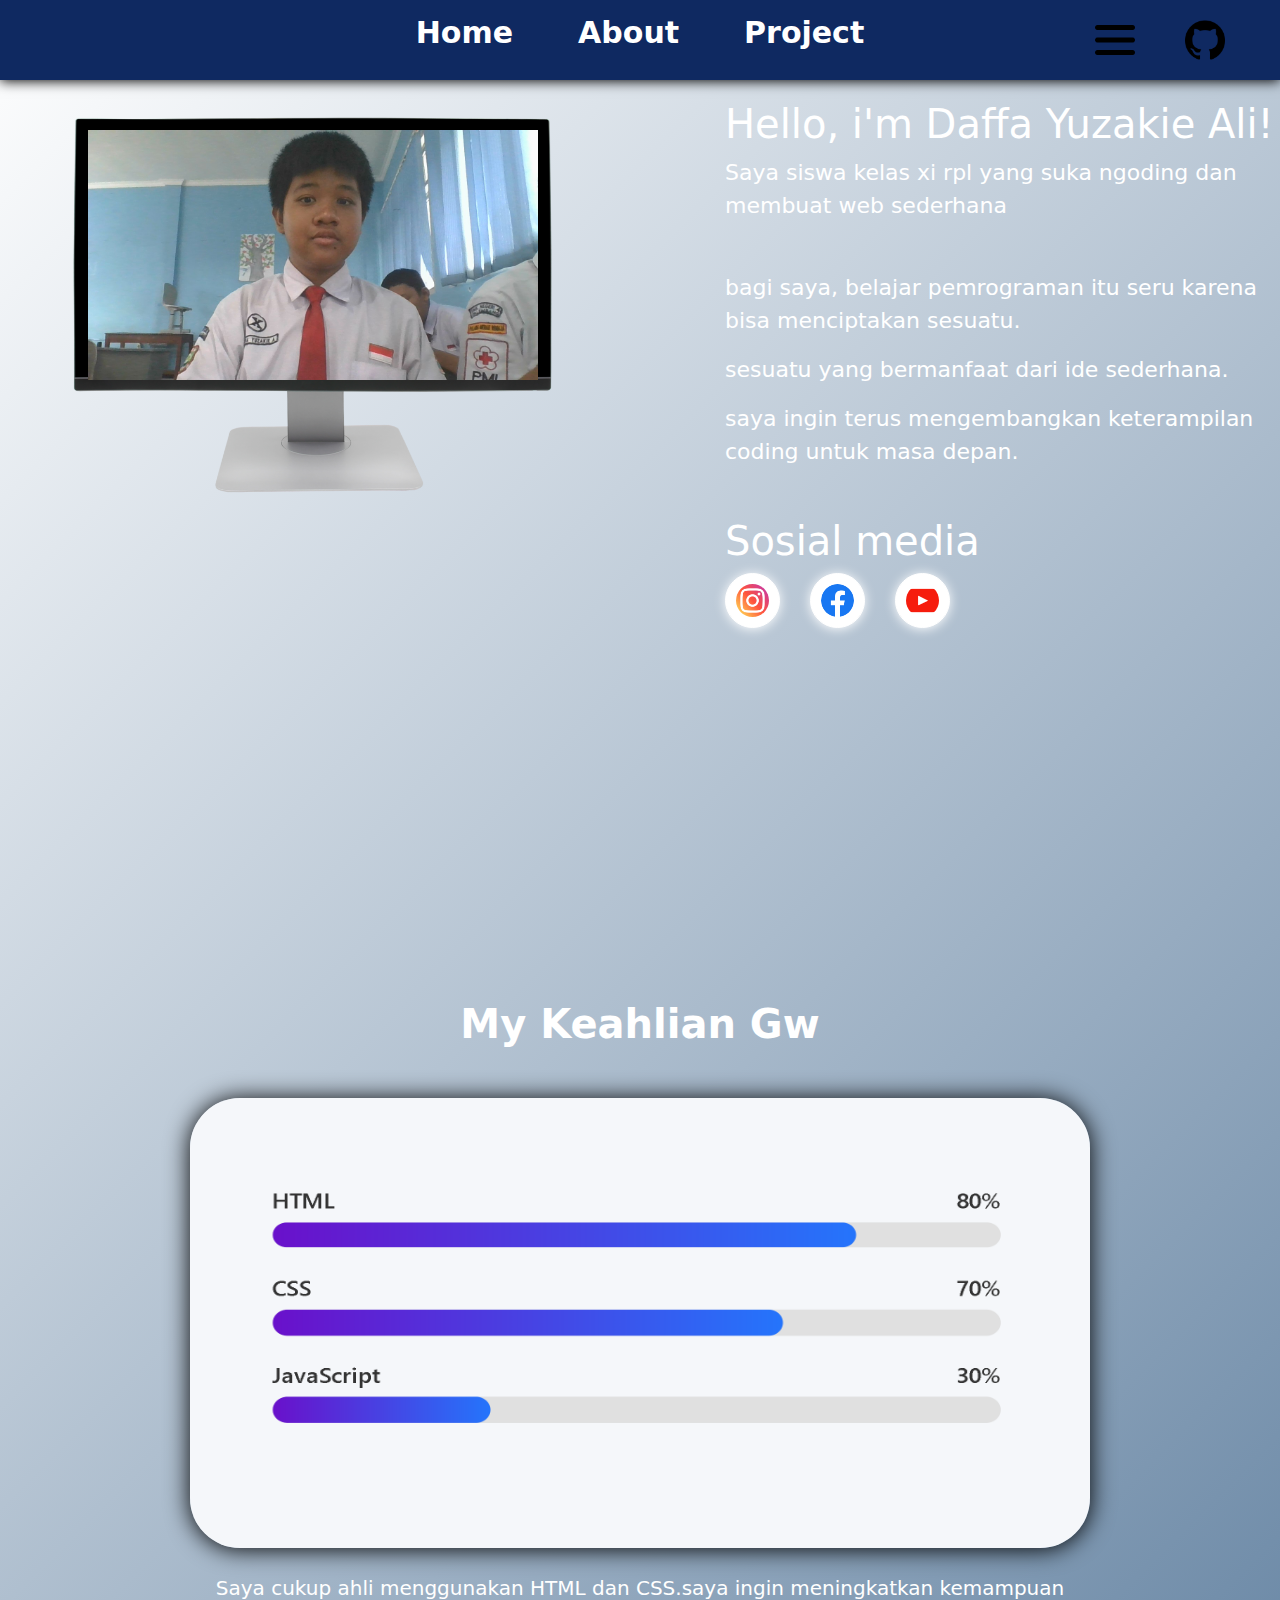
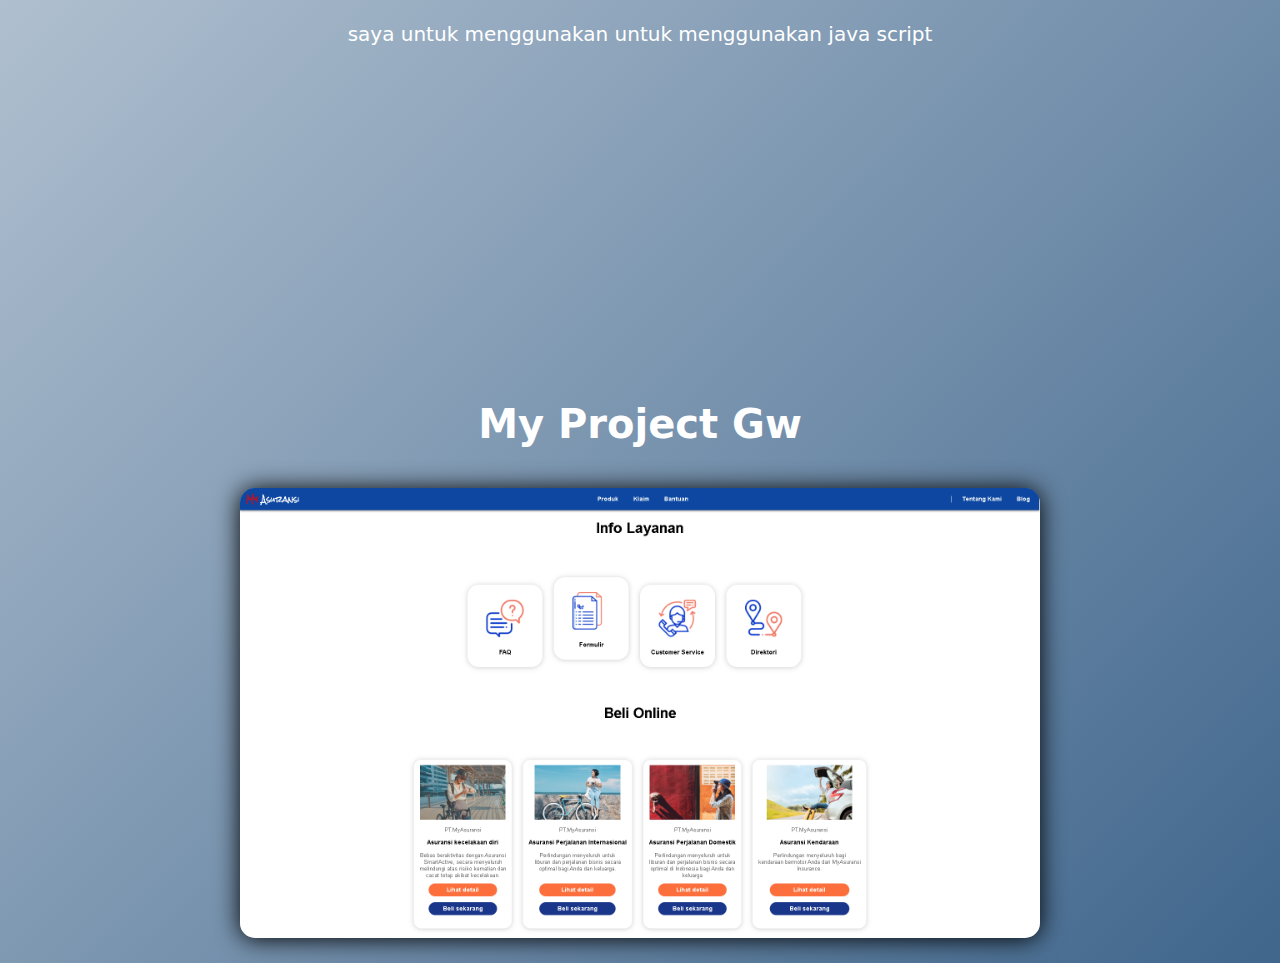
<file: index.html>
<!DOCTYPE html>
<html lang="en">
<head>
    <meta charset="UTF-8">
    <meta name="viewport" content="width=device-width, initial-scale=1.0">
    <title>My Project Porto Gw</title>  
    <link rel="stylesheet" href="portofoliomy.css">
    <link rel="stylesheet" href="https://cdn.jsdelivr.net/npm/bootstrap@5.3.8/dist/css/bootstrap.min.css">

</head>
<body>
    <nav>
        <div class="left">
            <p><b>Home</b></p>
            <p><b>About</b></p>
            <p><b>Project</b></p>
        </div>

        <div class="right">
            <img src="menu (1).png">
            <img src="github.png">
        </div>
    </nav>
    <div class="main">

         <div class="left-1">            <img src="computer-monitor-free-png.webp">
           <div class="foto-oe">
             <img src="e40b073c-5d39-492d-863b-a142916d5747.jfif">
           </div>
             <div class="center">
        </div>
        </div>

        <div class="right">
            <h1>Hello, i'm Daffa Yuzakie Ali!</h1>
            <p>Saya siswa kelas xi rpl yang suka ngoding dan membuat web sederhana</p>
            <br>
            <p>
            bagi saya, belajar pemrograman itu seru karena
            bisa menciptakan sesuatu.</p>
            <p>
            sesuatu yang bermanfaat dari
            ide sederhana.  </p>
            <p>
            saya ingin terus 
            mengembangkan keterampilan coding untuk
            masa depan.</p>
            <br>
            <h1>Sosial media</h1>
            <div class="img">
                <img src="instagram (1).png" >
                <img src="facebook.png">
                <img src="youtube.png">
            </div>
        </div>
        

        
    </div>
    <div class="hehe">
        <div class="yapping">
            <center><h1><b>My Keahlian Gw</b></h1></center>
        </div>
        <div class="keahlian">
            <center><img src="Screenshot (52).png"></center>
        </div>
        <div class="haha">
            <p>Saya cukup ahli menggunakan HTML dan CSS.saya ingin meningkatkan kemampuan</p>
                <p>saya untuk menggunakan untuk menggunakan java script</p>
        </div>
    </div>

    <div class="hoho">
        <div class="yapping2">
            <center><h1><b>My Project Gw</b></h1></center>
        </div>
        <div class="project">
            <img src="Screenshot (50).png">
        </div>

        
    </div>
       


    <script src="https://cdn.jsdelivr.net/npm/bootstrap@5.3.8/dist/js/bootstrap.bundle.min.js"></script>
</body>
</html>
</file>
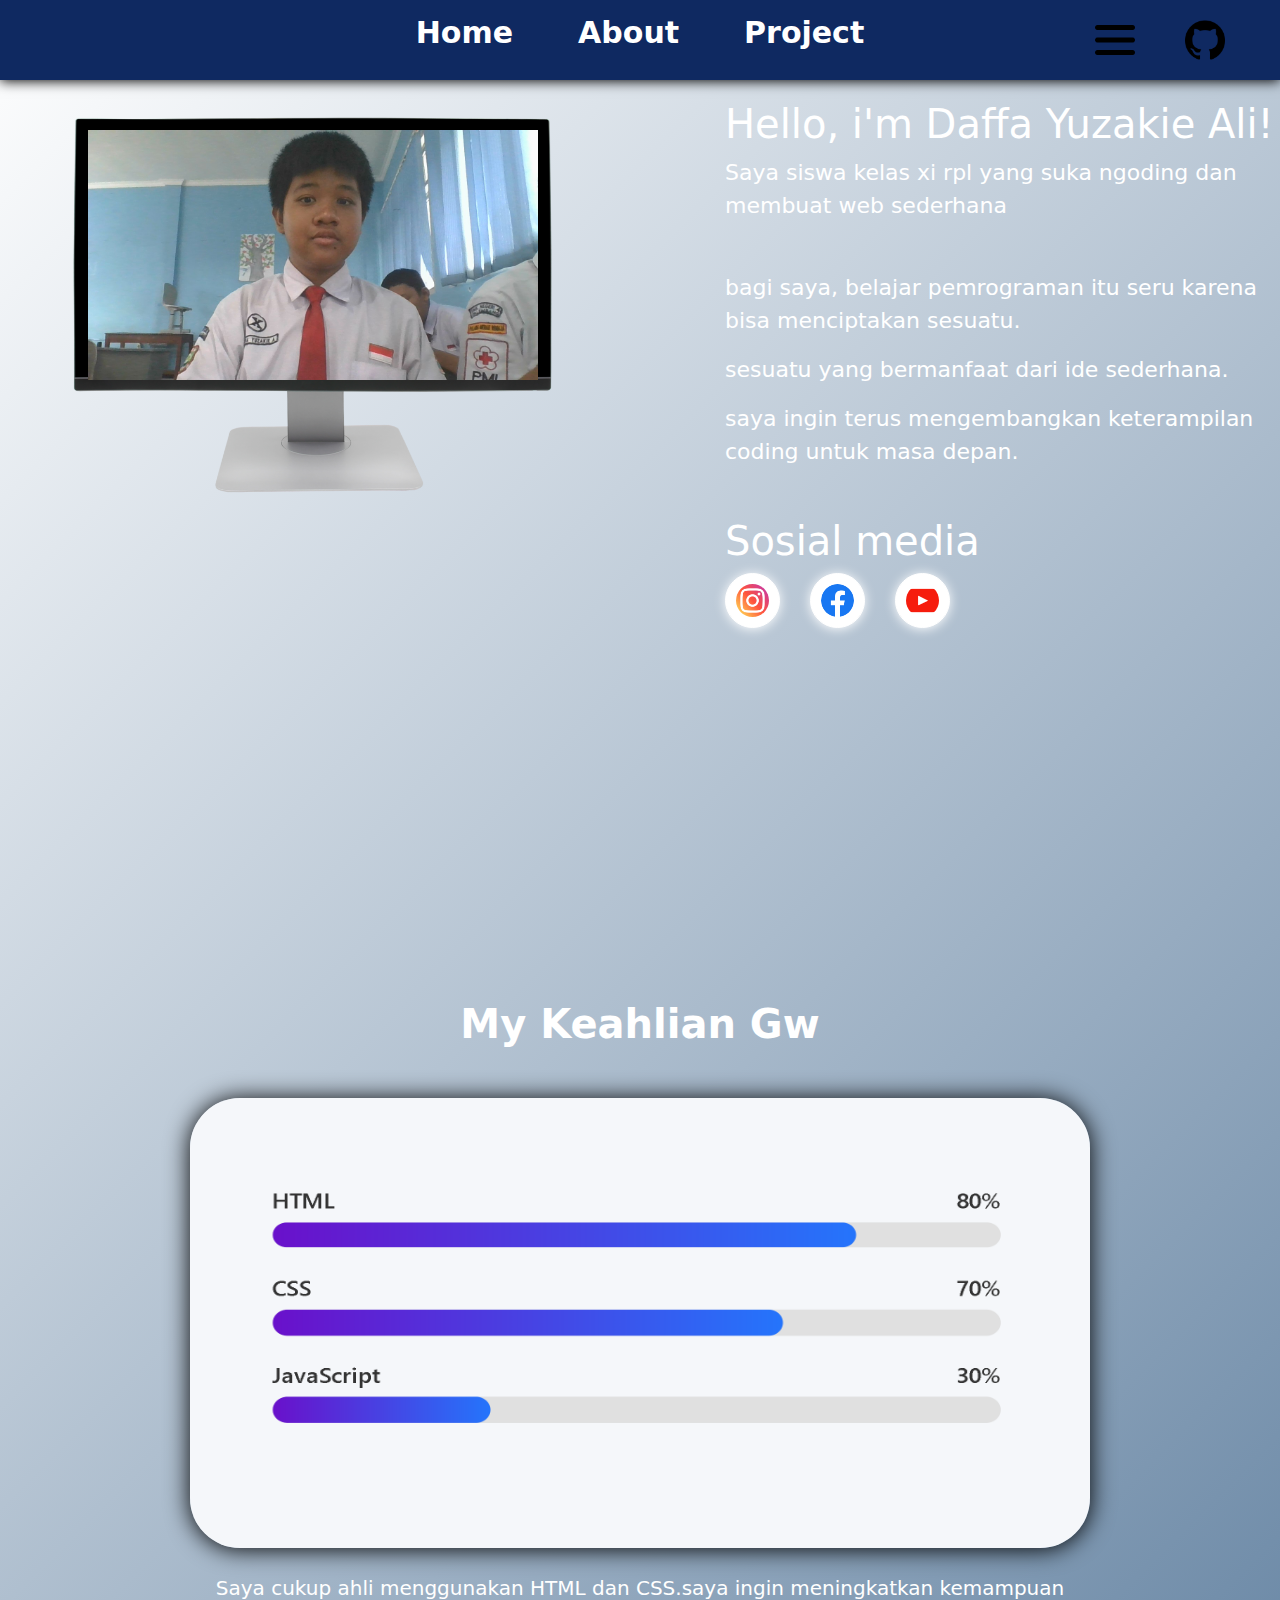
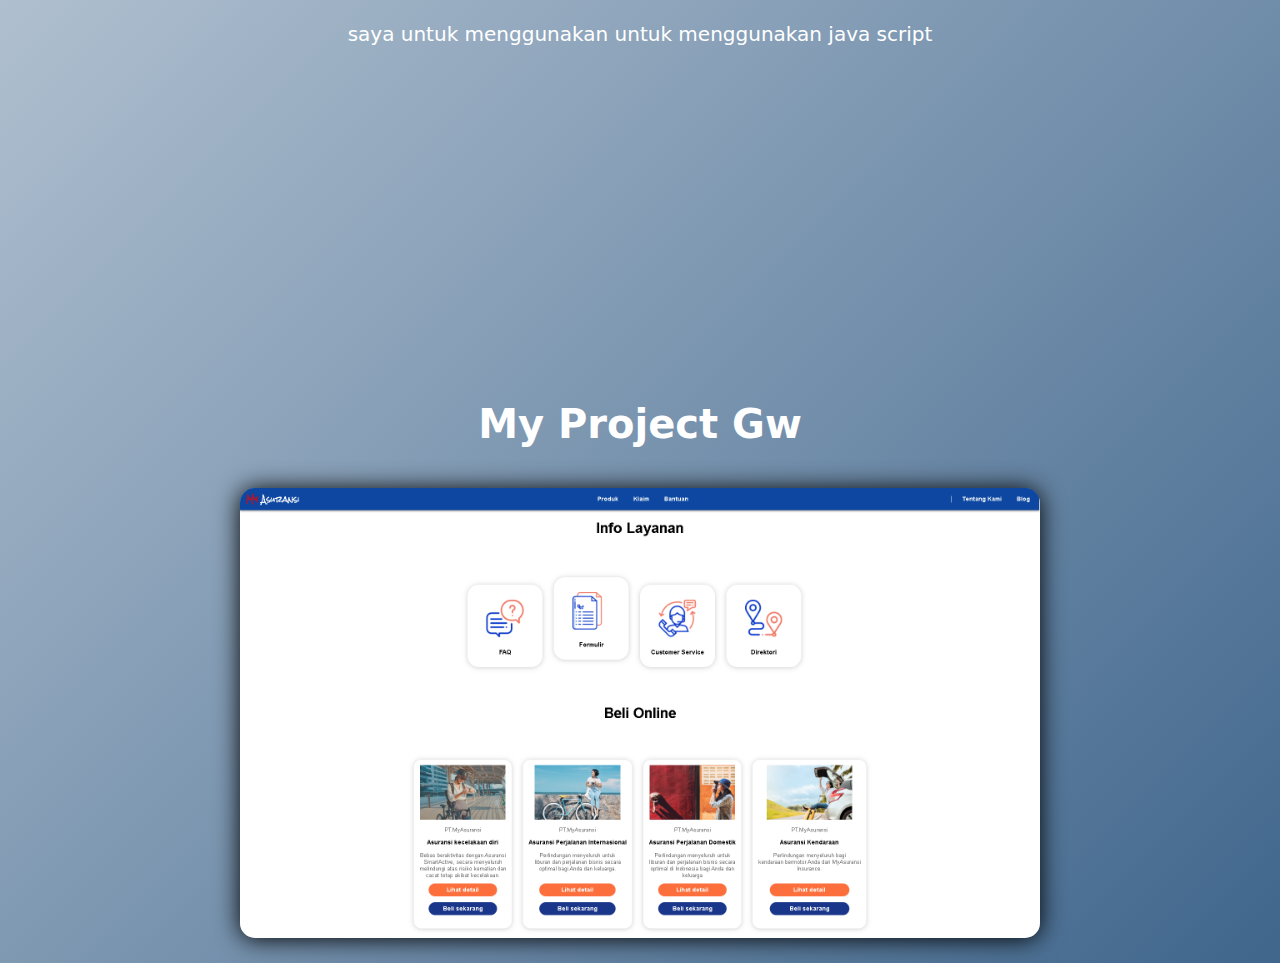
<file: portofoliogw.html>
<!DOCTYPE html>
<html lang="en">
<head>
    <meta charset="UTF-8">
    <meta name="viewport" content="width=device-width, initial-scale=1.0">
    <title>My Project Porto Gw</title>  
    <link rel="stylesheet" href="portofoliomy.css">
    <link rel="stylesheet" href="https://cdn.jsdelivr.net/npm/bootstrap@5.3.8/dist/css/bootstrap.min.css">

</head>
<body>
    <nav>
        <div class="left">
            <p><b>Home</b></p>
            <p><b>About</b></p>
            <p><b>Project</b></p>
        </div>

        <div class="right">
            <img src="menu (1).png">
            <img src="github.png">
        </div>
    </nav>
    <div class="main">

         <div class="left-1">            <img src="computer-monitor-free-png.webp">
           <div class="foto-oe">
             <img src="e40b073c-5d39-492d-863b-a142916d5747.jfif">
           </div>
             <div class="center">
        </div>
        </div>

        <div class="right">
            <h1>Hello, i'm Daffa Yuzakie Ali!</h1>
            <p>Saya siswa kelas xi rpl yang suka ngoding dan membuat web sederhana</p>
            <br>
            <p>
            bagi saya, belajar pemrograman itu seru karena
            bisa menciptakan sesuatu.</p>
            <p>
            sesuatu yang bermanfaat dari
            ide sederhana.  </p>
            <p>
            saya ingin terus 
            mengembangkan keterampilan coding untuk
            masa depan.</p>
            <br>
            <h1>Sosial media</h1>
            <div class="img">
                <img src="instagram (1).png" >
                <img src="facebook.png">
                <img src="youtube.png">
            </div>
        </div>
        

        
    </div>
    <div class="hehe">
        <div class="yapping">
            <center><h1><b>My Keahlian Gw</b></h1></center>
        </div>
        <div class="keahlian">
            <center><img src="Screenshot (52).png"></center>
        </div>
        <div class="haha">
            <p>Saya cukup ahli menggunakan HTML dan CSS.saya ingin meningkatkan kemampuan</p>
                <p>saya untuk menggunakan untuk menggunakan java script</p>
        </div>
    </div>

    <div class="hoho">
        <div class="yapping2">
            <center><h1><b>My Project Gw</b></h1></center>
        </div>
        <div class="project">
            <img src="Screenshot (50).png">
        </div>

        
    </div>
       


    <script src="https://cdn.jsdelivr.net/npm/bootstrap@5.3.8/dist/js/bootstrap.bundle.min.js"></script>
</body>
</html>
</file>
<file: portofoliomy.css>
body {
    margin: 0px;
    padding: 0px;
    font-family: sans-serif;
      background: linear-gradient(-45deg, #000000, #001f3f, #003366, white);
      background-size: 400% 400%;
      animation: gerakLaut 10s ease infinite;
}

@keyframes gerakLaut {
      0% {
        background-position: 0% 50%;
      }
      50% {
        background-position: 100% 50%;
      }
      100% {
        background-position: 0% 50%;
      }
    }


nav {
    width: 100%;
    height: 80px;
    display: flex;
    align-items: center;
    justify-content: center; 
    position: fixed;
    background: #0f2961;
    box-shadow: 0 1px 12px rgb(0,0,0);
    z-index: 99;
    padding: 0 50px;
}


nav .left {
    display: flex;
    align-items: center;
    justify-content: center;
    text-align: center;
    gap: 45px;
    font-size: 25px;
    cursor: pointer;
}

nav .left p{
    background-color: #0f2961;
    color: white;
    padding: 10px 10px;
    font-size: 30px;
}


nav .left p:hover{

    background-color: white;
    color: black;
    border-radius: 30px;
}

nav .right {
    position: absolute;
    right: 40px;
    display: flex;
    gap: 10px;
    gap: 20px;
}

nav .right img{
    width: 40px;
    height: 40px;
    margin: 10px 15px;
    cursor: pointer;
}

 .left-1 img{
    margin-top: 30px;
    width: 625px;
    height: 500px;
}

 .left-1 .foto-oe img{
    width: 450px;
    height: 250px;
    position: absolute;
    top: 100px;
    left: 87.5px;
    transition: 1.5s;
}

.left-1 .foto-oe img:hover{
    transform: rotate(360deg);
    
    cursor: pointer;
    box-shadow: 0 1px 25px white;
}

.main{
    display: flex;
    width: 100%;
    height: 100vh;
}

.main .right{
    margin-top: 100px;
    margin-left: 100px;
    color: white;
    font-size: 22px;
}



.main .right .img img{
    width: 55px;
    height: 55px;
    padding: 10px;
    border: 1px solid white;
    background-color: white;
    border-radius: 40px;
    box-shadow:  0 1px 12px rgb(254, 254, 254);
    transition: 0.4s ease;
}

.main .right .img img:hover{
    display: flex;
    gap: 30px;
    transform: translateY(-22px);
    cursor: pointer;
}
.main .right .img{
    display: flex;
    gap: 30px;
    
}

.hehe{
   
    width: 100%;
    height: 100vh;
}

.hehe .yapping{
    font-size: 22px;
    color: white;
    margin-top: 100px;
    text-align: center;
    margin-bottom: 50px;
}

.hehe .keahlian img{
    width: 900px;
    height: 450px;
    border-radius: 50px;
   margin-bottom: 25px;
   box-shadow: 0 1px 25px black;
    transition: 0.8s ease;
}

.hehe .keahlian img:hover{
    transform: scale(1.1);
   
    box-shadow: 0 1px 45px white;
}

.hehe .haha p{
    color: white;
    font-size: 20px;
    display: flex;
    justify-content: center;
    align-items: center;  
}

.hoho .yapping2{
    font-size: 22px;
    color: white;
    margin-top: 100px;
    text-align: center;

}

.hoho .project {
    display: flex;             
    justify-content: center;    
    align-items: center;        
    margin-top: 40px;           
}

.hoho .project img {
    width: 800px;   
    height: auto;  
    border-radius: 15px;
    box-shadow: 0 1px 25px black;
    transition: 0.8s;
    margin-bottom: 25px;
}

.hoho .project img:hover {
    transform: scale(1.1);
    box-shadow: 0 1px 45px white;
}

.hoho .yapping3 {
    text-align: center;  
    color: white;
    font-size: 20px;
    line-height: 1.5;   
    margin-top: 20px;    
    margin-bottom: 80px;  
}


.hoho .yapping3 p{
    color: white;
    font-size: 20px;
    display: flex;
    justify-content: center;
    align-items: center;
}
</file>
